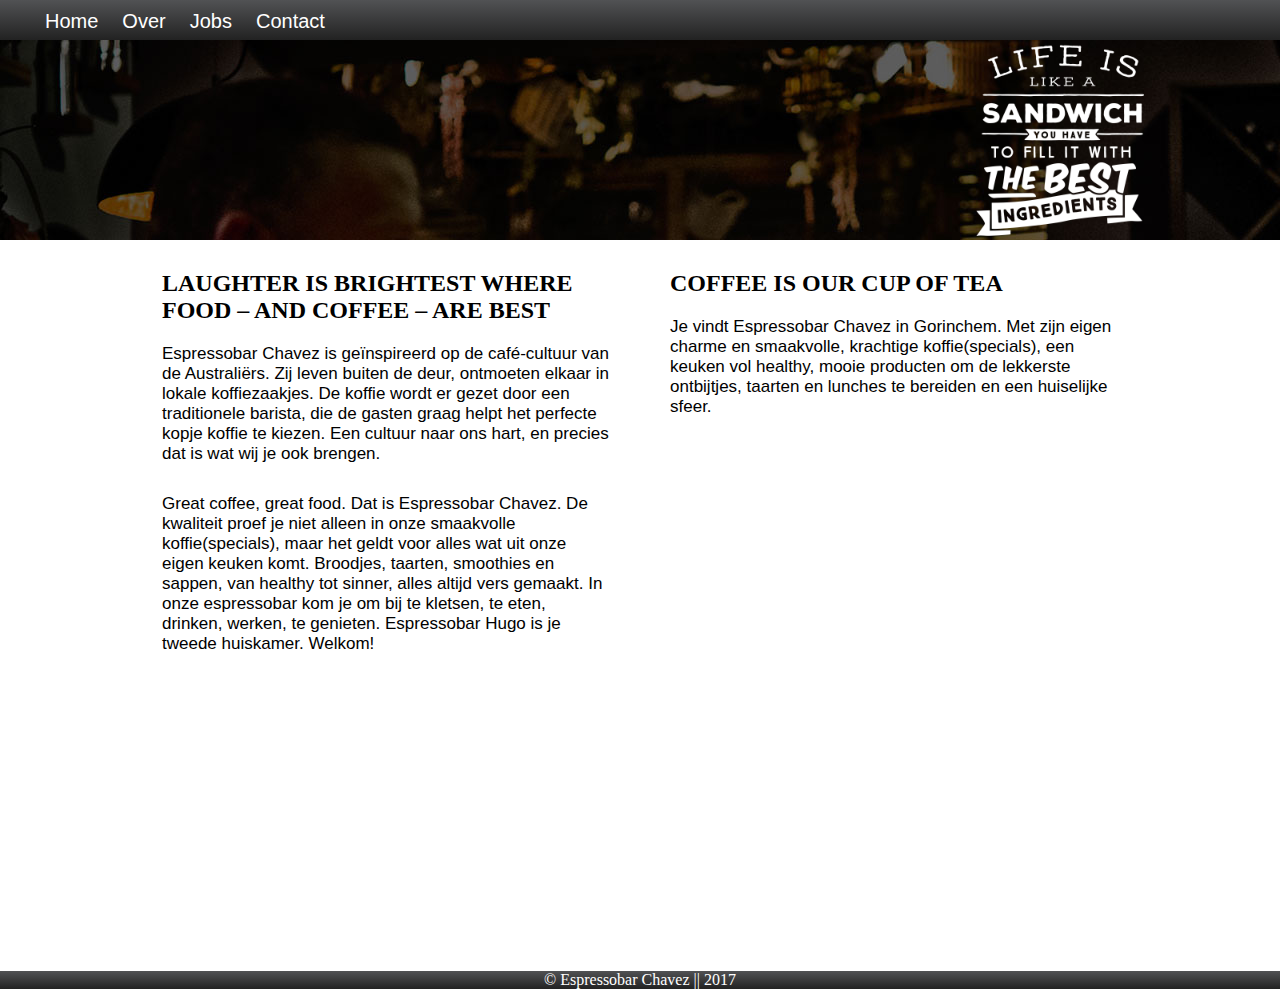
<file: index.html>
<!doctype html>
<html>
	<head>
		<title>Chavez | Home</title>
		<link href="./main.css" rel="stylesheet" type="text/css">
	</head>
	<body>
		<header>
			<nav>
				<ul>
					<li><a href="./index.html">Home</a></li>
					<li><a href="./over.html">Over</a></li>
					<li><a href="./jobs.html">Jobs</a></li>
					<li><a href="./contact.html">Contact</a></li>
				</ul>
			</nav>
		</header>
		<main>
			<div id="home_banner">
				<img src="./over/life-is-like-a-sandwhich-overlay.png" alt="Life is like a sandwhich">
			</div>
			<div id="main_flex">
				<div id="column_1">
					<h2>LAUGHTER IS BRIGHTEST WHERE FOOD – AND COFFEE – ARE BEST</h2>
					<p>Espressobar Chavez is geïnspireerd op de café-cultuur van de Australiërs. Zij leven buiten de deur, ontmoeten elkaar in lokale koffiezaakjes. 
						De koffie wordt er gezet door een traditionele barista, die de gasten graag helpt het perfecte kopje koffie te kiezen. 
						Een cultuur naar ons hart, en precies dat is wat wij je ook brengen.
					</p>
					<p>
						Great coffee, great food. Dat is Espressobar Chavez. De kwaliteit proef je niet alleen in onze smaakvolle koffie(specials),
						maar het geldt voor alles wat uit onze eigen keuken komt. Broodjes, taarten, smoothies en sappen, van healthy tot sinner, alles altijd vers gemaakt.
						In onze espressobar kom je om bij te kletsen, te eten, drinken, werken, te genieten. Espressobar Hugo is je tweede huiskamer. Welkom!
					</p>
				</div>
				<div id="column_2">
					<h2>COFFEE IS OUR CUP OF TEA</h2>
					<P>Je vindt Espressobar Chavez in Gorinchem. Met zijn eigen charme en smaakvolle, krachtige koffie(specials), een keuken vol healthy, 
						mooie producten om de lekkerste ontbijtjes, taarten en lunches te bereiden en een huiselijke sfeer.
					</p>
				</div>
			</div>
		</main>
		<footer>
			&copy; Espressobar Chavez || 2017
		</footer>
	</body>
</html>
</file>
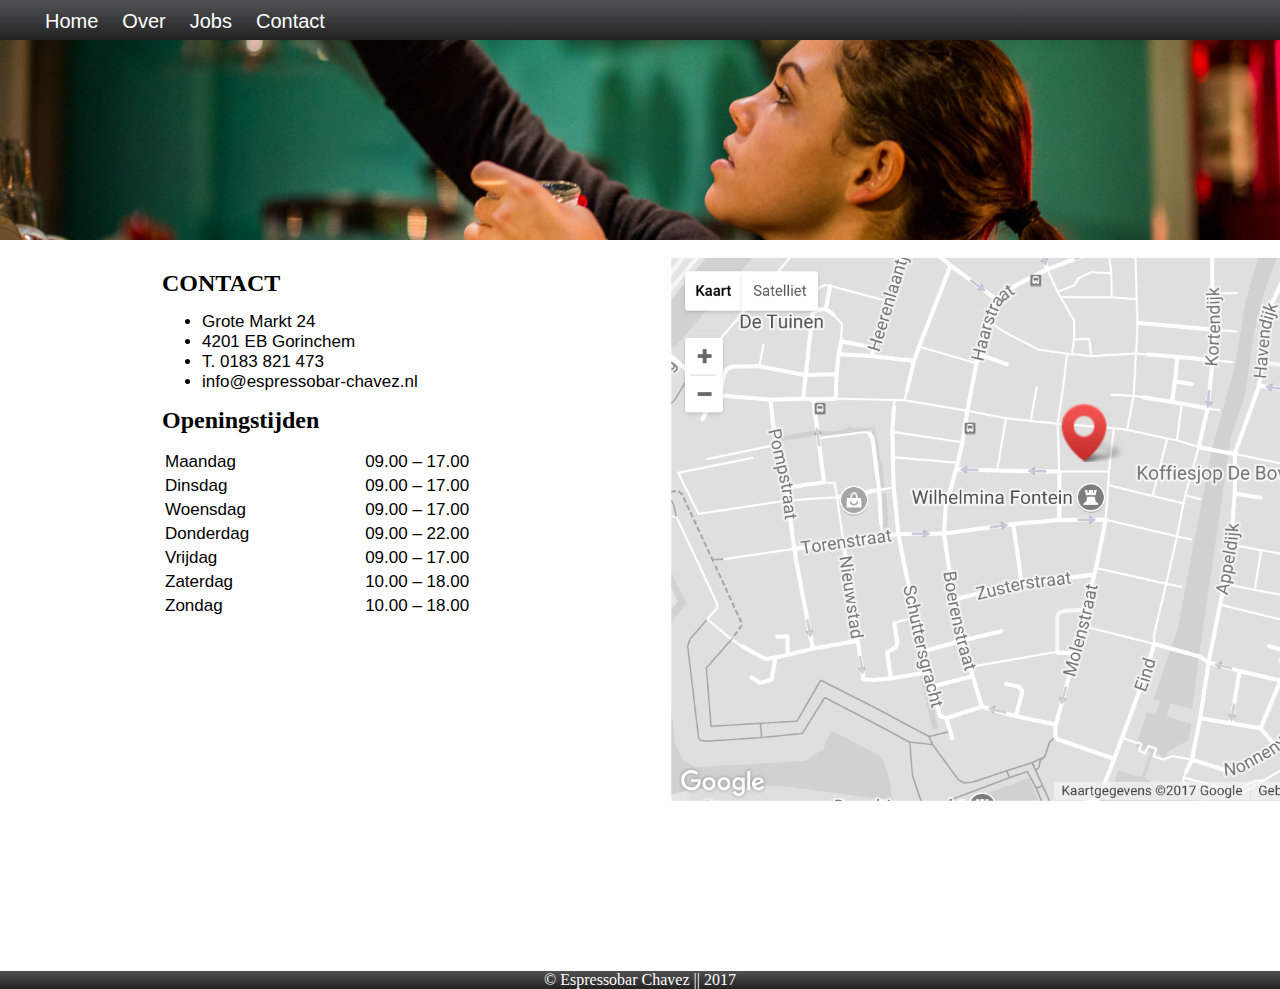
<file: contact.html>
<!doctype html>
<html>
	<head>
		<title>Chavez | Contact</title>
		<link href="./main.css" rel="stylesheet" type="text/css">
	</head>
	<body>
		<header>
			<nav>
				<ul>
					<li><a href="./index.html">Home</a></li>
					<li><a href="./over.html">Over</a></li>
					<li><a href="./jobs.html">Jobs</a></li>
					<li><a href="./contact.html">Contact</a></li>
				</ul>
			</nav>
		</header>
		<main>
			<div id="banner_3">

			</div>
			<div id="main_flex">
				<div id="column_1">
					<h2>CONTACT</h2>
					<ul>
						<li>Grote Markt 24</li>
						<li>4201 EB Gorinchem</li>
						<li>T. 0183 821 473</li>
						<li>info@espressobar-chavez.nl</li>
					</ul>					
					<h2>Openingstijden</h2>
					<table>
						<tr>
							<td>Maandag</td><td>09.00 – 17.00</td>
						</tr>
						<tr>
							<td>Dinsdag</td><td>09.00 – 17.00</td>
						</tr>
						<tr>
							<td>Woensdag</td><td>09.00 – 17.00</td>
						</tr>
						<tr>
							<td>Donderdag</td><td>09.00 – 22.00</td>
						</tr>
						<tr>
							<td>Vrijdag</td><td>09.00 – 17.00</td>
						</tr>
						<tr>
							<td>Zaterdag</td><td>10.00 – 18.00</td>
						</tr>
						<tr>
							<td>Zondag</td><td>10.00 – 18.00</td>
						</tr>
					</table>
				</div>
				<div id="column_2">
					<img src="./contact/contact-googlemaps-kaartje.png" alt="kaart" id="kaart">

				</div>
			</div>
		</main>
		<footer>
			&copy; Espressobar Chavez || 2017
		</footer>
	</body>
</html>
</file>
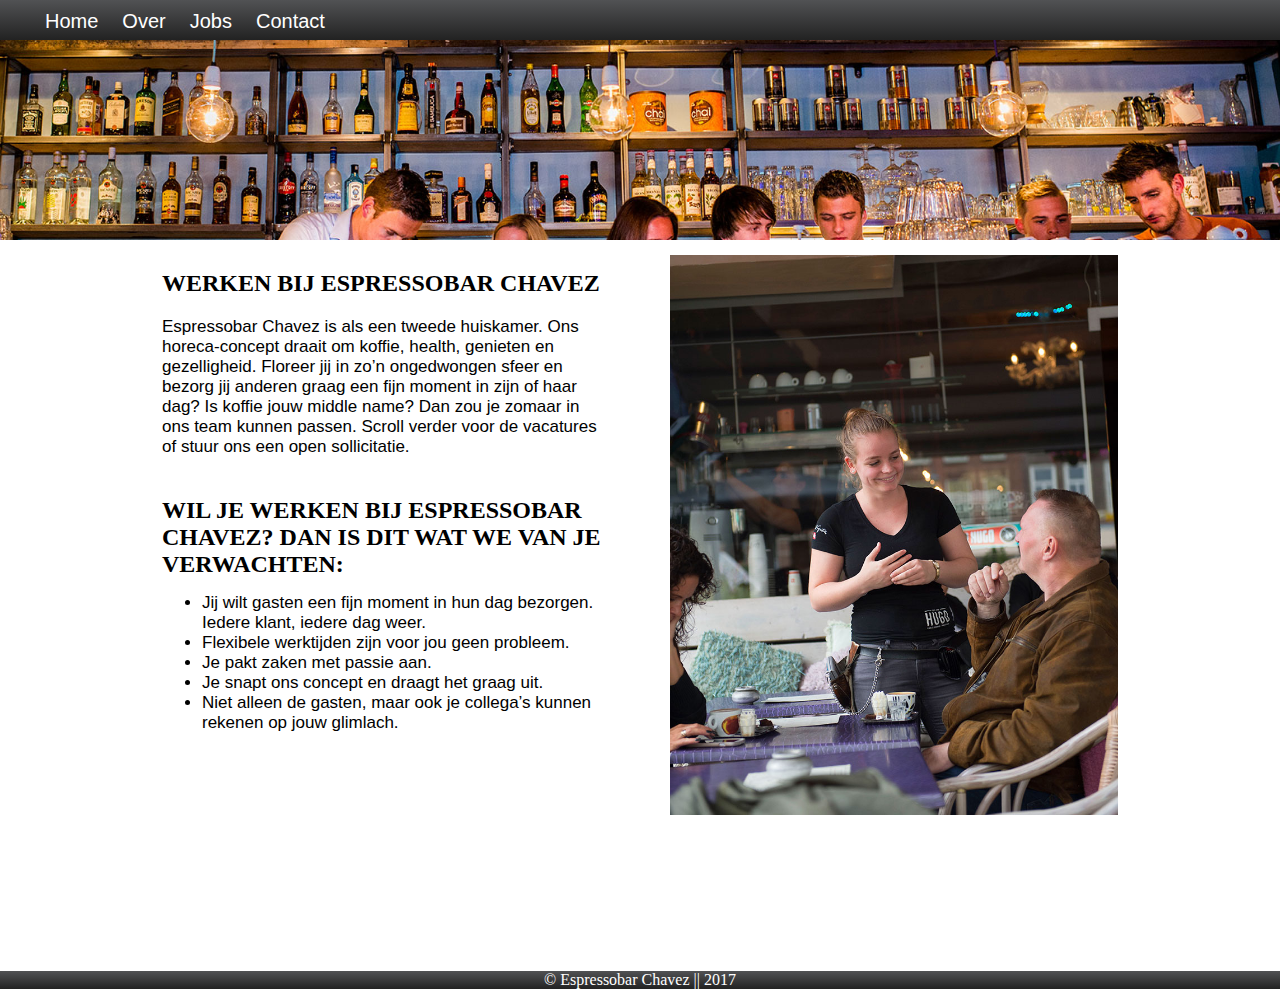
<file: jobs.html>
<!doctype html>
<html>
	<head>
		<title>Chavez | Jobs</title>
		<link href="./main.css" rel="stylesheet" type="text/css">
	</head>
	<body>
		<header>
			<nav>
				<ul>
					<li><a href="./index.html">Home</a></li>
					<li><a href="./over.html">Over</a></li>
					<li><a href="./jobs.html">Jobs</a></li>
					<li><a href="./contact.html">Contact</a></li>
				</ul>
			</nav>
		</header>
		<main>
			<div id="banner_1">
			</div>
			<div id="main_flex">
				<div id="column_1">
					<h2>WERKEN BIJ ESPRESSOBAR CHAVEZ</h2>
					<p>Espressobar Chavez is als een tweede huiskamer. Ons horeca-concept draait om koffie, health, genieten en gezelligheid. 
						Floreer jij in zo’n ongedwongen sfeer en bezorg jij anderen graag een fijn moment in zijn of haar dag? 
						Is koffie jouw middle name? Dan zou je zomaar in ons team kunnen passen. Scroll verder voor de vacatures of stuur ons een open sollicitatie.
					</p>
					<h2>WIL JE WERKEN BIJ ESPRESSOBAR CHAVEZ? DAN IS DIT WAT WE VAN JE VERWACHTEN:</h2>
					<ul>
						<li>Jij wilt gasten een fijn moment in hun dag bezorgen. Iedere klant, iedere dag weer.</li>
						<li>Flexibele werktijden zijn voor jou geen probleem.</li>
						<li>Je pakt zaken met passie aan.</li>
						<li>Je snapt ons concept en draagt het graag uit.</li>
						<li>Niet alleen de gasten, maar ook je collega’s kunnen rekenen op jouw glimlach.</li>
					</ul>
				</div>
				<div id="column_2">
					
					<div class="banner_slideshow_container">
						<div class="job_slide fade">
							<img src="./jobs/jobs-photo1.jpg" alt="banner image">
						</div>
						<div class="job_slide fade">
							<img src="./jobs/jobs-photo2.jpg" alt="banner image">
						</div>
						<div class="job_slide fade">
							<img src="./jobs/jobs-photo3.jpg" alt="banner image">
						</div>
						<div class="job_slide fade">
							<img src="./jobs/jobs-photo4.jpg" alt="banner image">
						</div>
					</div>
					<script>
						var slideshow_index = 1;
						slideshow(slideshow_index);

						function slideshow(n) {
						  var i;
						  var slides = document.getElementsByClassName("job_slide");
						  if (n > slides.length) {slideshow_index = 1}    
						  if (n < 1) {slideshow_index = slides.length}
						  for (i = 0; i < slides.length; i++) {
							  slides[i].style.display = "none";  
						  }
						  slideshow_index++;
						  if(slideshow_index > slides.length){slideshow_index = 1}
						  slides[slideshow_index-1].style.display = "block";  
						  setTimeout(slideshow, 5000);
						}
					</script>
				</div>
			</div>
		</main>
		<footer>
			&copy; Espressobar Chavez || 2017
		</footer>
	</body>
</html>
</file>
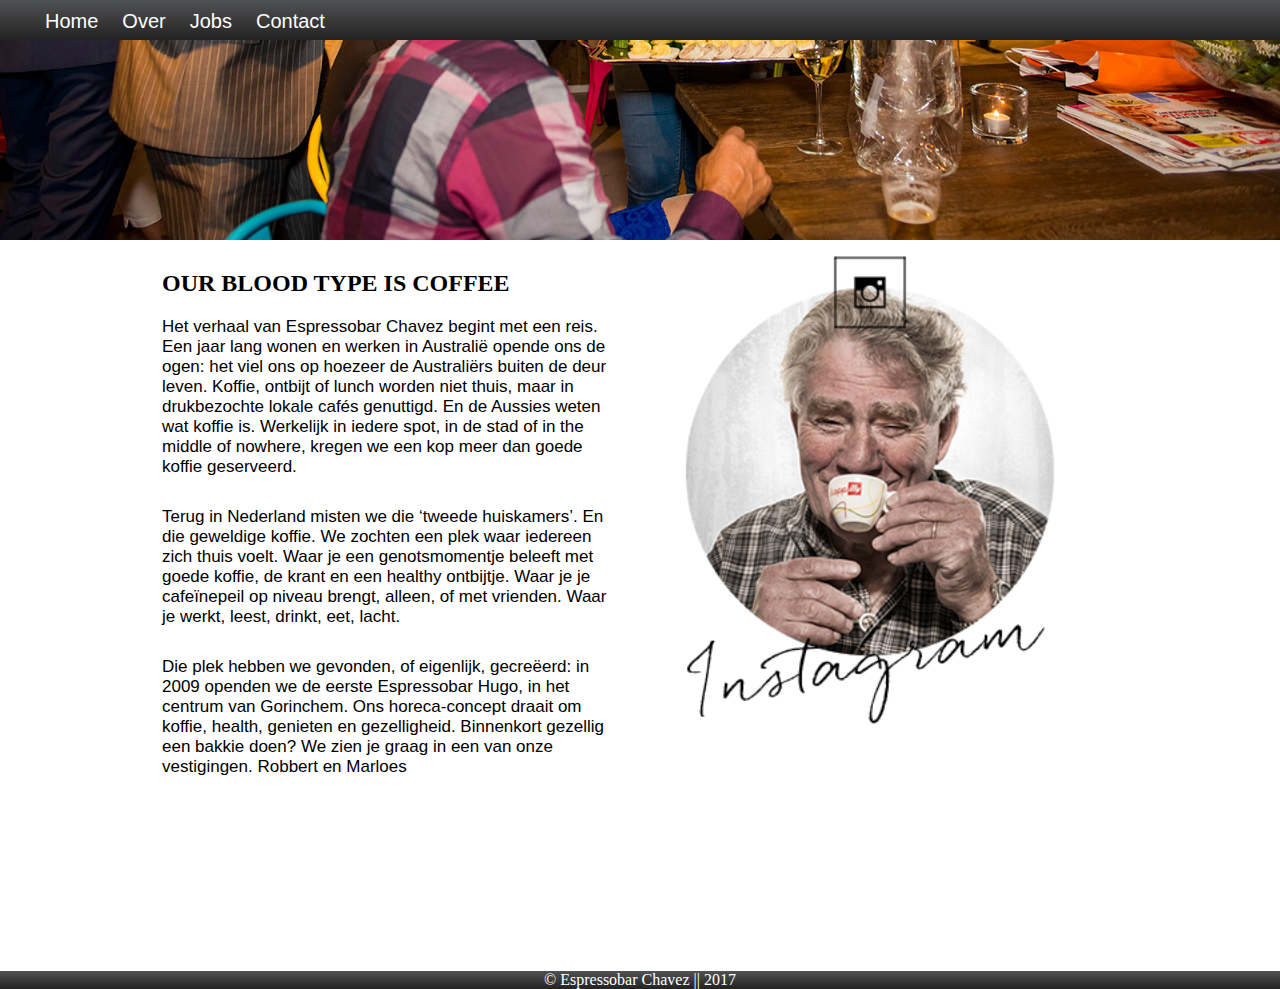
<file: over.html>
<!doctype html>
<html>
	<head>
		<title>Chavez | Over</title>
		<link href="./main.css" rel="stylesheet" type="text/css">
	</head>
	<body>
		<header>
			<nav>
				<ul>
					<li><a href="./index.html">Home</a></li>
					<li><a href="./over.html">Over</a></li>
					<li><a href="./jobs.html">Jobs</a></li>
					<li><a href="./contact.html">Contact</a></li>
				</ul>
			</nav>
		</header>
		<main>
			<div id="banner_2">

			</div>
			<div id="main_flex">
				<div id="column_1">
					<h2>OUR BLOOD TYPE IS COFFEE</h2>
					<p>Het verhaal van Espressobar Chavez begint met een reis. Een jaar lang wonen en werken in Australië opende ons de ogen: 
						het viel ons op hoezeer de Australiërs buiten de deur leven. Koffie, ontbijt of lunch worden niet thuis, maar in drukbezochte lokale cafés genuttigd. 
						En de Aussies weten wat koffie is. Werkelijk in iedere spot, in de stad of in the middle of nowhere, kregen we een kop meer dan goede koffie geserveerd.
					<p>
						Terug in Nederland misten we die ‘tweede huiskamers’. En die geweldige koffie. We zochten een plek waar iedereen zich thuis voelt. 
						Waar je een genotsmomentje beleeft met goede koffie, de krant en een healthy ontbijtje. Waar je je cafeïnepeil op niveau brengt, alleen, 
						of met vrienden. Waar je werkt, leest, drinkt, eet, lacht.
					</p>
					<p>
						Die plek hebben we gevonden, of eigenlijk, gecreëerd: in 2009 openden we de eerste Espressobar Hugo, in het centrum van Gorinchem. 
						Ons horeca-concept draait om koffie, health, genieten en gezelligheid.
						Binnenkort gezellig een bakkie doen? We zien je graag in een van onze vestigingen.
						Robbert en Marloes
					</p>
				</div>	
				<div id="column_2">
					<img src="./over/over-oudeman.png" alt="oudeman" id="oude_man">
				</div>
			</div>
		</main>
		<footer>
			&copy; Espressobar Chavez || 2017
		</footer>
	</body>
</html>
</file>
<file: main.css>
*{
	margin: 0;
}

body{
	background-color: white;
	height: 100%;
}

main{

}

footer{
	text-align: center;
	background: linear-gradient(to bottom, #515254, #222);
	color: white;
}

header h1{
	text-align: center;
	color: white;
}

nav{
	width: 100%;
	height:40px;
	padding: 0px;
	background: linear-gradient(to bottom, #515254, #222);

}

nav ul li{
	display: inline-block;
	
	padding: 10px 15px 2px 5px;
	font-family: "Lucida Sans Unicode", "Lucida Grande", sans-serif;
    font-size: 20px;
}

nav ul li a{
	color: white;
	text-decoration: none;

}
h2{
	margin-bottom: 15px;
	margin-top: 15px;
}

p{
	font-family: "Lucida Sans Unicode", "Lucida Grande", sans-serif;
    font-size: 17px;
	margin-top: 5px;
	margin-bottom: 25px;
}

ul li{
	font-family: "Lucida Sans Unicode", "Lucida Grande", sans-serif;
    font-size: 17px;
}

table tr td{
	font-family: "Lucida Sans Unicode", "Lucida Grande", sans-serif;
    font-size: 17px;
}

#home_banner{
	background-image: url("./home/home-banner.jpg");
	height: 200px;
	width: 100%;
	margin-bottom: 15px;
}

#home_banner img{
	height: 200px;
	position: absolute;
    left: 75%;
}

#banner_1{
	background-image: url("./jobs/jobs-banner.jpg");
	background-position: center center;
	background-repeat: no-repeat;
	background-size: 100%;
	height: 200px;
	width: 100%;
	margin-bottom: 15px;
}

#banner_2{
	background-image: url("./jobs/jobs-banner2.jpg");
	background-position: center bottom;
	background-repeat: no-repeat;
	background-size: 100%;
	height: 200px;
	width: 100%;
	margin-bottom: 15px;
}

#banner_3{
	background-image: url("./jobs/jobs-banner3.jpg");
	background-position: center center;
	background-repeat: no-repeat;
	background-size: 100%;
	height: 200px;
	width: 100%;
	margin-bottom: 15px;
}


#main_flex{
	display: flex;
	flex-direction: row;
	
}

#column_1{
	display: flex;
	flex-direction: column;
	width: 35%;
	min-height: 716px;
	margin: 0 auto;
	margin-right: 5px;

}

#column_2{
	display: flex;
	flex-direction: column;
	width: 35%;
	min-height: 716px;
	margin: 0 auto;

	padding-left: 50px;
	margin-left: 5px;
}

#column_2 #kaart{
	width: 900px;
}

#column_2 #oude_man{
	width: 400px;
}

.banner_slideshow_container{
	width: 100%;

}

.job_slide img{
	width: 100%;

}

.fade{
	animation-name: fade;
	animation-duration: 2.0s;
}

@keyframes fade {
  from {opacity: .4} 
  to {opacity: 1}
}
</file>
